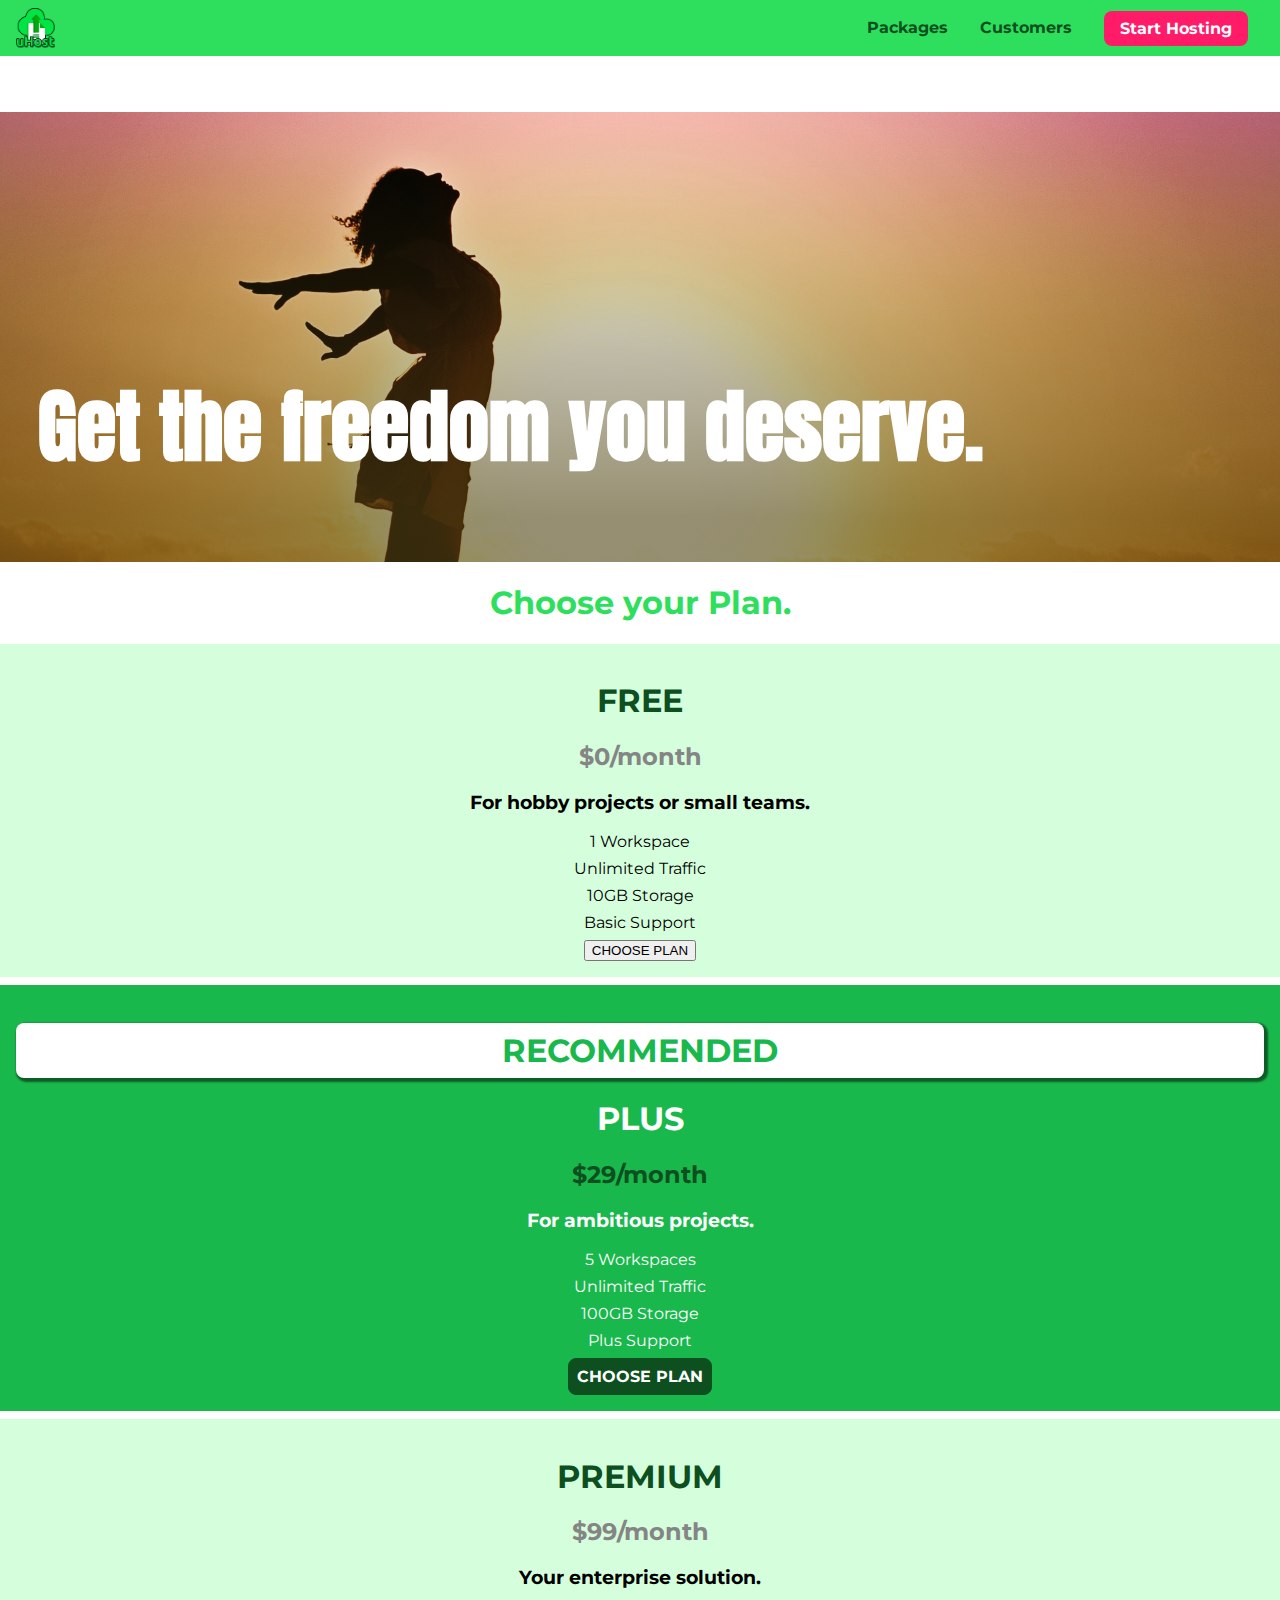
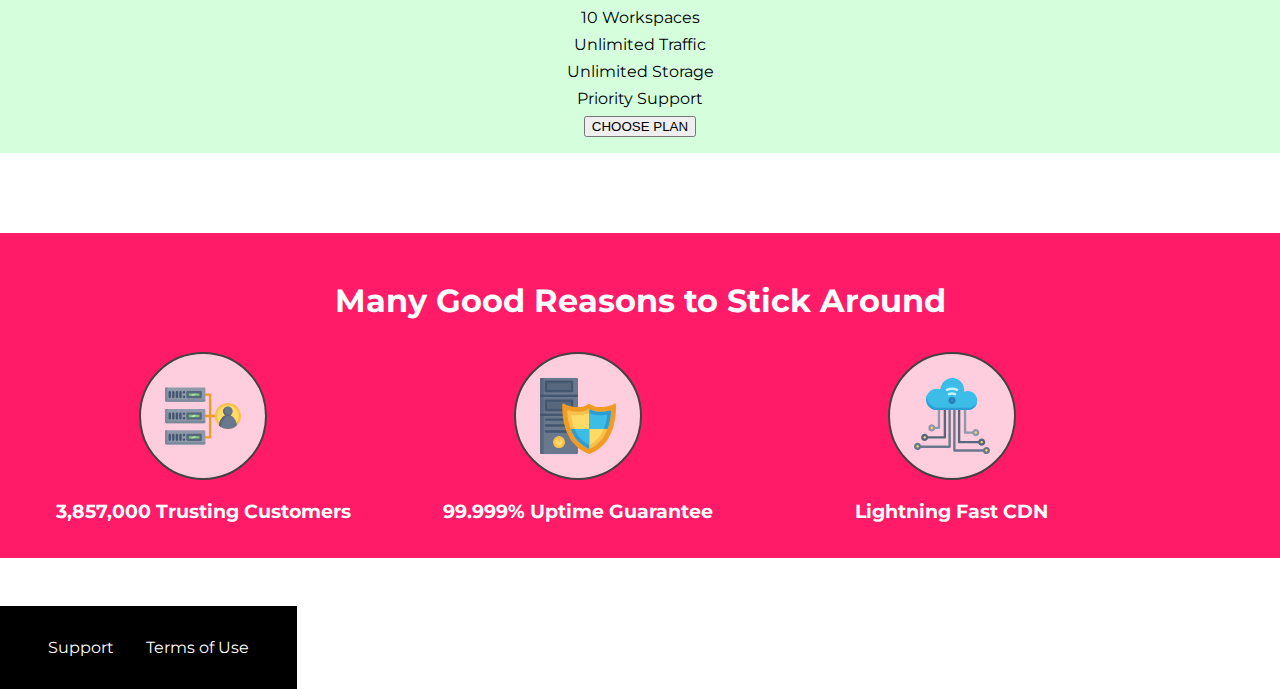
<file: index.html>
<!DOCTYPE html>
<html lang="en">
  <head>
    <meta charset="UTF-8" />
    <meta http-equiv="X-UA-Compatible" content="ie=edge" />
    <meta name="viewport" content="width=device-width, initial-scale=1.5, user-scalable=yes, maximum-scale=2.0, minimum-scale=1.0"/>
    <title>uHost</title>
    <link rel="shortcut icon" href="favicon.png" />
    <link rel="stylesheet" href="shared.css" />
    <link rel="stylesheet" href="main.css" />
    <link rel="preconnect" href="https://fonts.googleapis.com" />
    <link rel="preconnect" href="https://fonts.gstatic.com" crossorigin />
    <link
      href="https://fonts.googleapis.com/css2?family=Anton&display=swap"
      rel="stylesheet"
    />
    <link rel="preconnect" href="https://fonts.googleapis.com" />
    <link rel="preconnect" href="https://fonts.gstatic.com" crossorigin />
    <link
      href="https://fonts.googleapis.com/css2?family=Montserrat:wght@400;700&display=swap"
      rel="stylesheet"
    />
  </head>

  <body>
    <div class="backdrop"></div>
    <div class="modal">
      <h1 class="modal__title">Do you want to continue?</h1>
      <div class="modal__actions">
        <a href="start-hosting/index.html" class="modal__action">Yes!</a>
        <button class="modal__action modal__action--negative" type="button">
          No!
        </button>
      </div>
    </div>
    <header class="main-header">
      <div>
        <button class="toggle-button">
          <span class="toggle-button__bar"></span>
          <span class="toggle-button__bar"></span>
          <span class="toggle-button__bar"></span>
        </button>
        <a href="index.html" class="main-header__brand">
          <img
            src="images/uhost-icon.png"
            alt="uHost - Your favourite hosting company"
          />
        </a>
      </div>
      <nav class="main-nav">
        <ul class="main-nav__items">
          <li class="main-nav__item">
            <a href="packages/index.html">Packages</a>
          </li>
          <li class="main-nav__item">
            <a href="customers/index.html">Customers</a>
          </li>
          <li class="main-nav__item main-nav__item--cta">
            <a href="start-hosting/index.html">Start Hosting</a>
          </li>
        </ul>
      </nav>
    </header>
    <nav class="mobile-nav">
      <ul class="mobile-nav__items">
        <li class="mobile-nav__item">
          <a href="packages/index.html">Packages</a>
        </li>
        <li class="mobile-nav__item">
          <a href="customers/index.html">Customers</a>
        </li>
        <li class="mobile-nav__item mobile-nav__item--cta">
          <a href="start-hosting/index.html">Start Hosting</a>
        </li>
      </ul>
    </nav>
    <main>
      <section id="product-overview">
        <h1>Get the freedom you deserve.</h1>
      </section>
      <section id="plans">
        <h1 class="section-title">Choose your Plan.</h1>
        <div class="plan__list">
          <article class="plan">
            <h1 class="plan__title">FREE</h1>
            <h2 class="plan__price">$0/month</h2>
            <h3>For hobby projects or small teams.</h3>
            <ul class="plan__features">
              <li class="plan__feature">1 Workspace</li>
              <li class="plan__feature">Unlimited Traffic</li>
              <li class="plan__feature">10GB Storage</li>
              <li class="plan__feature">Basic Support</li>
            </ul>
            <div>
              <button>CHOOSE PLAN</button>
            </div>
          </article>
          <article class="plan plan--highlighted">
            <h1 class="plan__annotation">RECOMMENDED</h1>
            <h1 class="plan__title">PLUS</h1>
            <h2 class="plan__price">$29/month</h2>
            <h3>For ambitious projects.</h3>
            <ul class="plan__features">
              <li class="plan__feature">5 Workspaces</li>
              <li class="plan__feature">Unlimited Traffic</li>
              <li class="plan__feature">100GB Storage</li>
              <li class="plan__feature">Plus Support</li>
            </ul>
            <div>
              <button class="button">CHOOSE PLAN</button>
            </div>
          </article>
          <article class="plan">
            <h1 class="plan__title">PREMIUM</h1>
            <h2 class="plan__price">$99/month</h2>
            <h3>Your enterprise solution.</h3>
            <ul class="plan__features">
              <li class="plan__feature">10 Workspaces</li>
              <li class="plan__feature">Unlimited Traffic</li>
              <li class="plan__feature">Unlimited Storage</li>
              <li class="plan__feature">Priority Support</li>
            </ul>
            <div>
              <button>CHOOSE PLAN</button>
            </div>
          </article>
        </div>
      </section>
      <section id="key-features">
        <h1 class="section-title">Many Good Reasons to Stick Around</h1>
        <ul class="key-feature__list">
          <li class="key-feature">
            <div class="key-feature__image">
              <svg viewBox="0 0 512 512">
                <path
                  style="fill: #f09b24"
                  d="M344,248h-32V112c0-4.418-3.582-8-8-8h-40c-4.418,0-8,3.582-8,8s3.582,8,8,8h32v128h-32  c-4.418,0-8,3.582-8,8s3.582,8,8,8h32v128h-32c-4.418,0-8,3.582-8,8s3.582,8,8,8h40c4.418,0,8-3.582,8-8V264h32c4.418,0,8-3.582,8-8  S348.418,248,344,248z"
                />
                <path
                  style="fill: #8e9aa9"
                  d="M264,64H8c-4.418,0-8,3.582-8,8v80c0,4.418,3.582,8,8,8h256c4.418,0,8-3.582,8-8V72  C272,67.582,268.418,64,264,64z"
                />
                <path
                  style="fill: #7c899b"
                  d="M24,144c-4.418,0-8-3.582-8-8V64H8c-4.418,0-8,3.582-8,8v80c0,4.418,3.582,8,8,8h256  c4.418,0,8-3.582,8-8v-8H24z"
                />
                <rect
                  x="152"
                  y="96"
                  style="fill: #b8e3a8"
                  width="88"
                  height="32"
                />
                <g>
                  <polygon
                    style="fill: #7ec97d"
                    points="152,96 152,128 166,128 198,96  "
                  />
                  <polygon
                    style="fill: #7ec97d"
                    points="220,96 188,128 240,128 240,96  "
                  />
                </g>
                <path
                  style="fill: #56677e"
                  d="M240,136h-88c-4.418,0-8-3.582-8-8V96c0-4.418,3.582-8,8-8h88c4.418,0,8,3.582,8,8v32  C248,132.418,244.418,136,240,136z M160,120h72v-16h-72V120z"
                />
                <g>
                  <path
                    style="fill: #435670"
                    d="M32,136c-4.418,0-8-3.582-8-8V96c0-4.418,3.582-8,8-8s8,3.582,8,8v32C40,132.418,36.418,136,32,136z   "
                  />
                  <path
                    style="fill: #435670"
                    d="M56,136c-4.418,0-8-3.582-8-8V96c0-4.418,3.582-8,8-8s8,3.582,8,8v32C64,132.418,60.418,136,56,136z   "
                  />
                  <path
                    style="fill: #435670"
                    d="M80,136c-4.418,0-8-3.582-8-8V96c0-4.418,3.582-8,8-8s8,3.582,8,8v32C88,132.418,84.418,136,80,136z   "
                  />
                  <path
                    style="fill: #435670"
                    d="M104,136c-4.418,0-8-3.582-8-8V96c0-4.418,3.582-8,8-8s8,3.582,8,8v32   C112,132.418,108.418,136,104,136z"
                  />
                  <path
                    style="fill: #435670"
                    d="M128,105c-4.418,0-8-3.582-8-8v-1c0-4.418,3.582-8,8-8s8,3.582,8,8v1   C136,101.418,132.418,105,128,105z"
                  />
                  <path
                    style="fill: #435670"
                    d="M128,136c-4.418,0-8-3.582-8-8v-1c0-4.418,3.582-8,8-8s8,3.582,8,8v1   C136,132.418,132.418,136,128,136z"
                  />
                </g>
                <path
                  style="fill: #8e9aa9"
                  d="M264,208H8c-4.418,0-8,3.582-8,8v80c0,4.418,3.582,8,8,8h256c4.418,0,8-3.582,8-8v-80  C272,211.582,268.418,208,264,208z"
                />
                <path
                  style="fill: #7c899b"
                  d="M24,288c-4.418,0-8-3.582-8-8v-72H8c-4.418,0-8,3.582-8,8v80c0,4.418,3.582,8,8,8h256  c4.418,0,8-3.582,8-8v-8H24z"
                />
                <rect
                  x="152"
                  y="240"
                  style="fill: #b8e3a8"
                  width="88"
                  height="32"
                />
                <g>
                  <polygon
                    style="fill: #7ec97d"
                    points="152,240 152,272 166,272 198,240  "
                  />
                  <polygon
                    style="fill: #7ec97d"
                    points="220,240 188,272 240,272 240,240  "
                  />
                </g>
                <path
                  style="fill: #56677e"
                  d="M240,280h-88c-4.418,0-8-3.582-8-8v-32c0-4.418,3.582-8,8-8h88c4.418,0,8,3.582,8,8v32  C248,276.418,244.418,280,240,280z M160,264h72v-16h-72V264z"
                />
                <g>
                  <path
                    style="fill: #435670"
                    d="M32,280c-4.418,0-8-3.582-8-8v-32c0-4.418,3.582-8,8-8s8,3.582,8,8v32C40,276.418,36.418,280,32,280   z"
                  />
                  <path
                    style="fill: #435670"
                    d="M56,280c-4.418,0-8-3.582-8-8v-32c0-4.418,3.582-8,8-8s8,3.582,8,8v32C64,276.418,60.418,280,56,280   z"
                  />
                  <path
                    style="fill: #435670"
                    d="M80,280c-4.418,0-8-3.582-8-8v-32c0-4.418,3.582-8,8-8s8,3.582,8,8v32C88,276.418,84.418,280,80,280   z"
                  />
                  <path
                    style="fill: #435670"
                    d="M104,280c-4.418,0-8-3.582-8-8v-32c0-4.418,3.582-8,8-8s8,3.582,8,8v32   C112,276.418,108.418,280,104,280z"
                  />
                  <path
                    style="fill: #435670"
                    d="M128,249c-4.418,0-8-3.582-8-8v-1c0-4.418,3.582-8,8-8s8,3.582,8,8v1   C136,245.418,132.418,249,128,249z"
                  />
                  <path
                    style="fill: #435670"
                    d="M128,280c-4.418,0-8-3.582-8-8v-1c0-4.418,3.582-8,8-8s8,3.582,8,8v1   C136,276.418,132.418,280,128,280z"
                  />
                </g>
                <path
                  style="fill: #8e9aa9"
                  d="M264,352H8c-4.418,0-8,3.582-8,8v80c0,4.418,3.582,8,8,8h256c4.418,0,8-3.582,8-8v-80  C272,355.582,268.418,352,264,352z"
                />
                <path
                  style="fill: #7c899b"
                  d="M24,432c-4.418,0-8-3.582-8-8v-72H8c-4.418,0-8,3.582-8,8v80c0,4.418,3.582,8,8,8h256  c4.418,0,8-3.582,8-8v-8H24z"
                />
                <rect
                  x="152"
                  y="384"
                  style="fill: #b8e3a8"
                  width="88"
                  height="32"
                />
                <g>
                  <polygon
                    style="fill: #7ec97d"
                    points="152,384 152,416 166,416 198,384  "
                  />
                  <polygon
                    style="fill: #7ec97d"
                    points="220,384 188,416 240,416 240,384  "
                  />
                </g>
                <path
                  style="fill: #56677e"
                  d="M240,424h-88c-4.418,0-8-3.582-8-8v-32c0-4.418,3.582-8,8-8h88c4.418,0,8,3.582,8,8v32  C248,420.418,244.418,424,240,424z M160,408h72v-16h-72V408z"
                />
                <g>
                  <path
                    style="fill: #435670"
                    d="M32,424c-4.418,0-8-3.582-8-8v-32c0-4.418,3.582-8,8-8s8,3.582,8,8v32C40,420.418,36.418,424,32,424   z"
                  />
                  <path
                    style="fill: #435670"
                    d="M56,424c-4.418,0-8-3.582-8-8v-32c0-4.418,3.582-8,8-8s8,3.582,8,8v32C64,420.418,60.418,424,56,424   z"
                  />
                  <path
                    style="fill: #435670"
                    d="M80,424c-4.418,0-8-3.582-8-8v-32c0-4.418,3.582-8,8-8s8,3.582,8,8v32C88,420.418,84.418,424,80,424   z"
                  />
                  <path
                    style="fill: #435670"
                    d="M104,424c-4.418,0-8-3.582-8-8v-32c0-4.418,3.582-8,8-8s8,3.582,8,8v32   C112,420.418,108.418,424,104,424z"
                  />
                  <path
                    style="fill: #435670"
                    d="M128,393c-4.418,0-8-3.582-8-8v-1c0-4.418,3.582-8,8-8s8,3.582,8,8v1   C136,389.418,132.418,393,128,393z"
                  />
                  <path
                    style="fill: #435670"
                    d="M128,424c-4.418,0-8-3.582-8-8v-1c0-4.418,3.582-8,8-8s8,3.582,8,8v1   C136,420.418,132.418,424,128,424z"
                  />
                </g>
                <path
                  style="fill: #f7c14d"
                  d="M424,168c-48.523,0-88,39.477-88,88s39.477,88,88,88s88-39.477,88-88S472.523,168,424,168z"
                />
                <path
                  style="fill: #ffdb66"
                  d="M424,184c-39.701,0-72,32.299-72,72s32.299,72,72,72s72-32.299,72-72S463.701,184,424,184z"
                />
                <path
                  style="fill: #69788d"
                  d="M484.893,314.16C476.393,274.588,451.922,248,424,248s-52.393,26.588-60.893,66.16  c-0.605,2.82,0.354,5.749,2.511,7.664C381.731,336.124,402.465,344,424,344s42.269-7.876,58.381-22.176  C484.539,319.909,485.498,316.98,484.893,314.16z"
                />
                <path
                  style="fill: #56677e"
                  d="M434.053,249.171C430.768,248.403,427.411,248,424,248c-27.922,0-52.393,26.588-60.893,66.16  c-0.605,2.82,0.354,5.749,2.511,7.664c3.383,3.002,6.979,5.703,10.734,8.125C384.904,286.243,407.373,255.378,434.053,249.171z"
                />
                <path
                  style="fill: #69788d"
                  d="M424,192c-17.645,0-32,14.355-32,32s14.355,32,32,32s32-14.355,32-32S441.645,192,424,192z"
                />
                <path
                  style="fill: #56677e"
                  d="M432,248c-17.645,0-32-14.355-32-32c0-6.783,2.128-13.076,5.742-18.258  C397.444,203.53,392,213.138,392,224c0,17.645,14.355,32,32,32c10.862,0,20.471-5.444,26.258-13.742  C445.076,245.872,438.783,248,432,248z"
                />
              </svg>
            </div>
            <p class="key-feature__description">3,857,000 Trusting Customers</p>
          </li>
          <li class="key-feature">
            <div class="key-feature__image">
              <svg viewBox="0 0 512 512">
                <path
                  style="fill: #69788d"
                  d="M248,0H8C3.582,0,0,3.582,0,8v496c0,4.418,3.582,8,8,8h240c4.418,0,8-3.582,8-8V8  C256,3.582,252.418,0,248,0z"
                />
                <path
                  style="fill: #56677e"
                  d="M24,504V8c0-4.418,3.582-8,8-8H8C3.582,0,0,3.582,0,8v496c0,4.418,3.582,8,8,8h24  C27.582,512,24,508.418,24,504z"
                />
                <g>
                  <rect
                    x="0"
                    y="112"
                    style="fill: #435670"
                    width="256"
                    height="16"
                  />
                  <rect
                    x="0"
                    y="240"
                    style="fill: #435670"
                    width="256"
                    height="16"
                  />
                </g>
                <path
                  style="fill: #f7c14d"
                  d="M128,392c-22.056,0-40,17.944-40,40s17.944,40,40,40s40-17.944,40-40S150.056,392,128,392z"
                />
                <path
                  style="fill: #ffdb66"
                  d="M128,408c-13.233,0-24,10.767-24,24s10.767,24,24,24s24-10.767,24-24S141.233,408,128,408z"
                />
                <path
                  style="fill: #f7c14d"
                  d="M128,392c-2.739,0-5.414,0.278-8,0.805V424c0,4.418,3.582,8,8,8c4.418,0,8-3.582,8-8v-31.195  C133.414,392.278,130.739,392,128,392z"
                />
                <g>
                  <path
                    style="fill: #435670"
                    d="M216,288H40c-4.418,0-8-3.582-8-8s3.582-8,8-8h176c4.418,0,8,3.582,8,8S220.418,288,216,288z"
                  />
                  <path
                    style="fill: #435670"
                    d="M216,328H40c-4.418,0-8-3.582-8-8s3.582-8,8-8h176c4.418,0,8,3.582,8,8S220.418,328,216,328z"
                  />
                  <path
                    style="fill: #435670"
                    d="M216,368H40c-4.418,0-8-3.582-8-8s3.582-8,8-8h176c4.418,0,8,3.582,8,8S220.418,368,216,368z"
                  />
                  <path
                    style="fill: #435670"
                    d="M216,16H40c-4.418,0-8,3.582-8,8v64c0,4.418,3.582,8,8,8h176c4.418,0,8-3.582,8-8V24   C224,19.582,220.418,16,216,16z"
                  />
                </g>
                <rect
                  x="48"
                  y="32"
                  style="fill: #56677e"
                  width="160"
                  height="48"
                />
                <path
                  style="fill: #435670"
                  d="M216,144H40c-4.418,0-8,3.582-8,8v64c0,4.418,3.582,8,8,8h176c4.418,0,8-3.582,8-8v-64  C224,147.582,220.418,144,216,144z"
                />
                <rect
                  x="48"
                  y="160"
                  style="fill: #56677e"
                  width="160"
                  height="48"
                />
                <path
                  style="fill: #f09b24"
                  d="M511.747,180.237c-0.194-6.537-8.107-10.107-13.135-5.894c-5.6,4.693-42.904,21.282-98.514,21.282  c-33.45,0-64.625-20.999-64.929-21.206c-2.9-1.991-6.764-1.85-9.512,0.346c-2.677,2.135-27.201,20.86-63.793,20.86  c-55.607,0-92.914-16.589-98.515-21.282c-5.028-4.211-12.941-0.645-13.135,5.894c-1.634,54.834,4.655,105.941,18.693,151.903  c12.096,39.604,29.759,74.047,52.497,102.373c27.538,34.304,62.743,59.882,104.66,76.045c3.069,1.918,6.757,1.921,9.83,0  c41.917-16.163,77.122-41.741,104.66-76.045c22.738-28.326,40.401-62.77,52.497-102.373  C507.092,286.179,513.381,235.071,511.747,180.237z"
                />
                <path
                  style="fill: #f7c14d"
                  d="M476.21,221.226c-1.953-1.631-4.568-2.235-7.036-1.628c-21.686,5.327-44.926,8.028-69.075,8.028  c-25.926,0-49.633-8.975-64.955-16.504c-2.307-1.134-5.016-1.091-7.284,0.116c-14.059,7.477-36.919,16.388-65.994,16.388  c-24.153,0-47.394-2.701-69.075-8.028c-5.155-1.268-10.221,2.966-9.894,8.261c2.077,33.693,7.668,65.635,16.616,94.935  c22.774,74.565,66.139,126.334,128.888,153.868c2.032,0.891,4.397,0.891,6.43,0c61.777-27.107,104.716-78.876,127.62-153.868  c8.948-29.3,14.539-61.241,16.616-94.935C479.224,225.319,478.163,222.856,476.21,221.226z"
                />
                <path
                  style="fill: #ffdb66"
                  d="M331.609,451.727c-52.604-25.289-89.304-70.987-109.144-135.944  c-6.532-21.39-11.162-44.336-13.82-68.447c17.133,2.852,34.952,4.291,53.22,4.291c29.394,0,53.376-7.793,69.978-15.561  c17.44,7.736,41.656,15.561,68.256,15.561c18.267,0,36.085-1.439,53.219-4.291c-2.659,24.112-7.288,47.06-13.82,68.448  C419.545,381.108,383.27,426.805,331.609,451.727z"
                />
                <g>
                  <path
                    style="fill: #2c9dd4"
                    d="M479.066,227.858c0.157-2.539-0.903-5.002-2.856-6.633s-4.568-2.235-7.036-1.628   c-21.686,5.327-44.926,8.028-69.075,8.028c-25.926,0-49.633-8.975-64.955-16.504c-1.057-0.52-2.2-0.78-3.345-0.806l-0.072,133.351   h123.601c2.556-6.746,4.933-13.702,7.123-20.874C471.398,293.493,476.989,261.552,479.066,227.858z"
                  />
                  <path
                    style="fill: #2c9dd4"
                    d="M206.658,343.667c24.153,63.42,65.028,108.108,121.743,132.995c1.031,0.452,2.147,0.673,3.263,0.666   l0.063-133.661H206.658z"
                  />
                </g>
                <g>
                  <path
                    style="fill: #3cbde8"
                    d="M439.497,315.783c6.532-21.389,11.161-44.336,13.82-68.448c-17.134,2.852-34.952,4.291-53.219,4.291   c-26.6,0-50.815-7.824-68.256-15.561l-0.116,107.601h97.758C433.179,334.807,436.524,325.518,439.497,315.783z"
                  />
                  <path
                    style="fill: #3cbde8"
                    d="M232.523,343.667c21.144,50.298,54.363,86.56,99.087,108.06l0.117-108.06H232.523z"
                  />
                </g>
              </svg>
            </div>
            <p class="key-feature__description">99.999% Uptime Guarantee</p>
          </li>
          <li class="key-feature">
            <div class="key-feature__image">
              <svg viewBox="0 0 512 512">
                <path
                  style="fill: #8e9aa9"
                  d="M168,200c-4.418,0-8,3.582-8,8v120h-17.376c-3.302-9.311-12.194-16-22.624-16  c-13.234,0-24,10.767-24,24s10.766,24,24,24c10.429,0,19.321-6.689,22.624-16H168c4.418,0,8-3.582,8-8V208  C176,203.582,172.418,200,168,200z"
                />
                <path
                  style="fill: #ffdb66"
                  d="M120,328c-4.411,0-8,3.589-8,8s3.589,8,8,8s8-3.589,8-8S124.411,328,120,328z"
                />
                <path
                  style="fill: #56677e"
                  d="M208,200c-4.418,0-8,3.582-8,8v184H94.624C91.322,382.689,82.43,376,72,376  c-13.234,0-24,10.767-24,24s10.766,24,24,24c10.429,0,19.321-6.689,22.624-16H208c4.418,0,8-3.582,8-8V208  C216,203.582,212.418,200,208,200z"
                />
                <path
                  style="fill: #ffdb66"
                  d="M72,392c-4.411,0-8,3.589-8,8s3.589,8,8,8s8-3.589,8-8S76.411,392,72,392z"
                />
                <path
                  style="fill: #69788d"
                  d="M240,208c-4.418,0-8,3.582-8,8v239H47.24c-2.671-10.34-12.078-18-23.24-18c-13.234,0-24,10.767-24,24  s10.766,24,24,24c9.666,0,18.009-5.747,21.809-14H240c4.418,0,8-3.582,8-8V216C248,211.582,244.418,208,240,208z"
                />
                <path
                  style="fill: #ffdb66"
                  d="M24,453c-4.411,0-8,3.589-8,8s3.589,8,8,8s8-3.589,8-8S28.411,453,24,453z"
                />
                <path
                  style="fill: #69788d"
                  d="M488,464c-10.429,0-19.321,6.689-22.624,16H280V208c0-4.418-3.582-8-8-8s-8,3.582-8,8v280  c0,4.418,3.582,8,8,8h193.376c3.302,9.311,12.194,16,22.624,16c13.234,0,24-10.767,24-24S501.234,464,488,464z"
                />
                <path
                  style="fill: #ffdb66"
                  d="M488,480c-4.411,0-8,3.589-8,8s3.589,8,8,8s8-3.589,8-8S492.411,480,488,480z"
                />
                <path
                  style="fill: #56677e"
                  d="M456,408c-10.429,0-19.321,6.689-22.624,16H312V208c0-4.418-3.582-8-8-8s-8,3.582-8,8v224  c0,4.418,3.582,8,8,8h129.376c3.302,9.311,12.194,16,22.624,16c13.234,0,24-10.767,24-24S469.234,408,456,408z"
                />
                <path
                  style="fill: #ffdb66"
                  d="M456,424c-4.411,0-8,3.589-8,8s3.589,8,8,8s8-3.589,8-8S460.411,424,456,424z"
                />
                <path
                  style="fill: #8e9aa9"
                  d="M416,344c-10.429,0-19.321,6.689-22.624,16H352V208c0-4.418-3.582-8-8-8s-8,3.582-8,8v160  c0,4.418,3.582,8,8,8h49.376c3.302,9.311,12.194,16,22.624,16c13.234,0,24-10.767,24-24S429.234,344,416,344z"
                />
                <path
                  style="fill: #ffdb66"
                  d="M416,360c-4.411,0-8,3.589-8,8s3.589,8,8,8s8-3.589,8-8S420.411,360,416,360z"
                />
                <path
                  style="fill: #3cbde8"
                  d="M362,88c-8.741,0-17.231,1.751-25.06,5.085C337.646,88.797,338,84.43,338,80  c0-44.112-35.888-80-80-80c-42.823,0-77.895,33.816-79.909,76.149C170.393,73.415,162.244,72,154,72c-39.701,0-72,32.299-72,72  s32.299,72,72,72h208c35.29,0,64-28.71,64-64S397.29,88,362,88z"
                />
                <path
                  style="fill: #2c9dd4"
                  d="M368,200H160c-39.701,0-72-32.299-72-72c0-5.863,0.721-11.559,2.05-17.019  C84.918,120.88,82,132.102,82,144c0,39.701,32.299,72,72,72h208c30.389,0,55.88-21.296,62.379-49.743  C413.565,186.327,392.352,200,368,200z"
                />
                <path
                  style="fill: #2a7db5"
                  d="M256,128c-13.234,0-24,10.767-24,24s10.766,24,24,24c13.233,0,24-10.767,24-24S269.233,128,256,128z"
                />
                <path
                  style="fill: #2c9dd4"
                  d="M256,144c-4.411,0-8,3.589-8,8s3.589,8,8,8c4.411,0,8-3.589,8-8S260.411,144,256,144z"
                />
                <g>
                  <path
                    style="fill: #c5f1fa"
                    d="M221.755,87.695c-2.994,0-5.864-1.688-7.233-4.572c-1.894-3.991-0.194-8.763,3.798-10.657   C230.157,66.849,242.834,64,256,64c13.166,0,25.844,2.849,37.68,8.466c3.992,1.895,5.692,6.666,3.798,10.657   s-6.666,5.692-10.657,3.798C277.144,82.328,266.774,80,256,80c-10.774,0-21.144,2.328-30.821,6.921   C224.072,87.446,222.904,87.695,221.755,87.695z"
                  />
                  <path
                    style="fill: #c5f1fa"
                    d="M276.545,116.618c-1.148,0-2.316-0.249-3.424-0.774C267.745,113.293,261.985,112,256,112   c-5.985,0-11.745,1.293-17.121,3.844c-3.991,1.895-8.763,0.192-10.657-3.798c-1.894-3.992-0.193-8.764,3.798-10.657   C239.557,97.813,247.625,96,256,96c8.376,0,16.444,1.813,23.98,5.389c3.991,1.894,5.692,6.665,3.798,10.657   C282.41,114.93,279.539,116.618,276.545,116.618z"
                  />
                </g>
              </svg>
            </div>
            <p class="key-feature__description">Lightning Fast CDN</p>
          </li>
        </ul>
      </section>
    </main>
    <footer class="main-footer">
      <nav>
        <ul class="main-footer__links">
          <li class="main-footer__link">
            <a href="#">Support</a>
          </li>
          <li class="main-footer__link">
            <a href="#">Terms of Use</a>
          </li>
        </ul>
      </nav>
    </footer>
    <script src="shared.js"></script>
  </body>
</html>
</file>
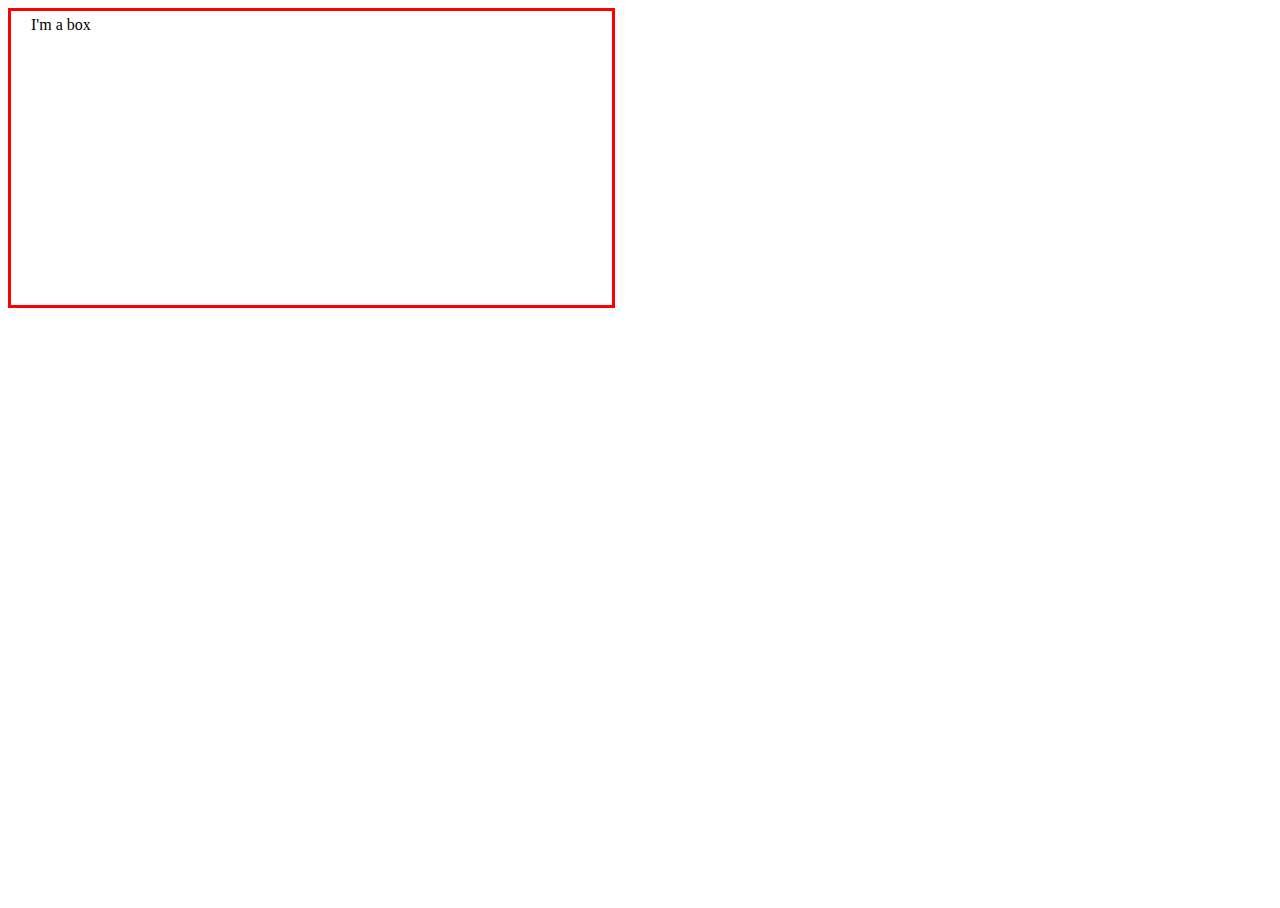
<file: images/index.html>
<!DOCTYPE html>
<html lang="en">
<head>
    <meta charset="UTF-8">
    <meta name="viewport" content="width=device-width, initial-scale=1.0">
    <link rel="stylesheet" href="main.css" />
    <title>Document</title>
</head>
<body>
    <div class="box" id="first-box">I'm a box</div>
    <div class="box">I'm a box</div>
</body>
</html>
</file>
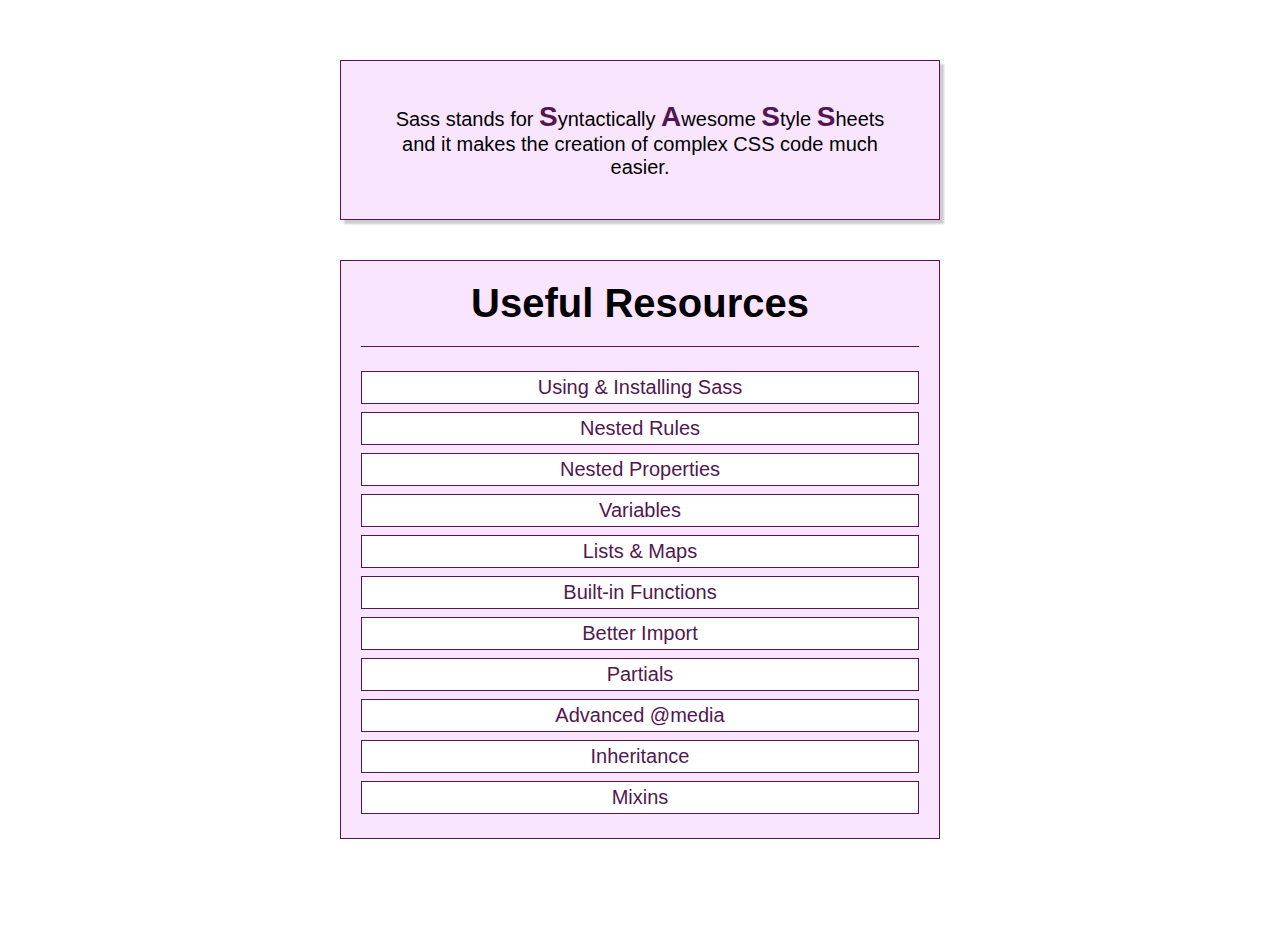
<file: sass/index.html>
<!DOCTYPE html>
<html lang="en">

<head>
    <meta charset="UTF-8">
    <meta name="viewport" content="width=device-width, initial-scale=1.0">
    <meta http-equiv="X-UA-Compatible" content="ie=edge">
    <title>CSS Course</title>
    <link rel="stylesheet" href="main.css">
</head>

<body>
    <div class="container">
        <section class="sass-introduction">
            <p>Sass stands for
                <span class="char-highlight">S</span>yntactically
                <span class="char-highlight">A</span>wesome
                <span class="char-highlight">S</span>tyle
                <span class="char-highlight">S</span>heets and it makes the creation of complex CSS code much easier.</p>
        </section>
        <section class="sass-details">
            <header class="section-header">
                <h1>Useful Resources</h1>
            </header>
            <ul class="documentation-links">
                <li>
                    <a class="documentation-link link-important" href="https://sass-lang.com/documentation/file.SASS_REFERENCE.html#using_sass">Using &amp; Installing Sass</a>
                </li>
                <li>
                    <a class="documentation-link" href="https://sass-lang.com/documentation/file.SASS_REFERENCE.html#nested_rules">Nested Rules</a>
                </li>
                <li>
                    <a class="documentation-link" href="https://sass-lang.com/documentation/file.SASS_REFERENCE.html#nested_properties">Nested Properties</a>
                </li>
                <li>
                    <a class="documentation-link" href="https://sass-lang.com/documentation/file.SASS_REFERENCE.html#variables_">Variables</a>
                </li>
                <li>
                    <a class="documentation-link" href="https://sass-lang.com/documentation/file.SASS_REFERENCE.html#lists">Lists &amp; Maps</a>
                </li>
                <li>
                    <a class="documentation-link" href="https://sass-lang.com/documentation/Sass/Script/Functions.html">Built-in Functions</a>
                </li>
                <li>
                    <a class="documentation-link" href="https://sass-lang.com/documentation/file.SASS_REFERENCE.html#import">Better Import</a>
                </li>
                <li>
                    <a class="documentation-link" href="https://sass-lang.com/documentation/file.SASS_REFERENCE.html#partials">Partials</a>
                </li>
                <li>
                    <a class="documentation-link" href="https://sass-lang.com/documentation/file.SASS_REFERENCE.html#media">Advanced @media</a>
                </li>
                <li>
                    <a class="documentation-link" href="https://sass-lang.com/documentation/file.SASS_REFERENCE.html#extend">Inheritance</a>
                </li>
                <li>
                    <a class="documentation-link" href="https://sass-lang.com/documentation/file.SASS_REFERENCE.html#defining_a_mixin">Mixins</a>
                </li>
            </ul>
        </section>
    </div>
</body>

</html>
</file>
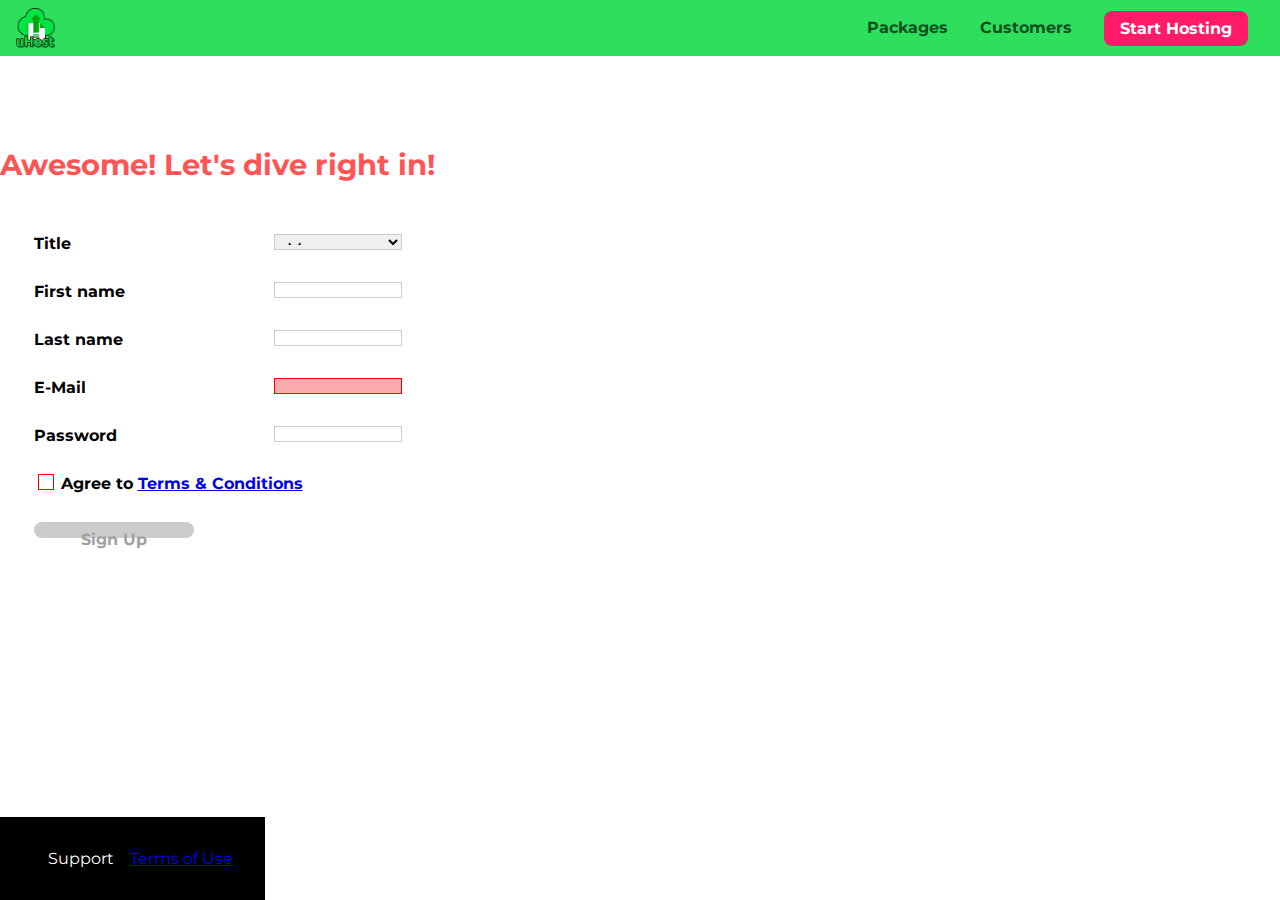
<file: start-hosting/index.html>
<!DOCTYPE html>
<html lang="en">
  <head>
    <meta charset="UTF-8" />
    <meta name="viewport" content="width=device-width, initial-scale=1.0" />
    <meta http-equiv="X-UA-Compatible" content="ie=edge" />
    <title>uHost Signup</title>
    <link rel="shortcut icon" href="../favicon.png" />
    <link
      href="https://fonts.googleapis.com/css?family=Anton|Montserrat:400,700"
      rel="stylesheet"
    />
    <link rel="stylesheet" href="../shared.css" />
    <link rel="stylesheet" href="start-hosting.css" />
  </head>

  <body>
    <div class="backdrop"></div>
    <header class="main-header">
      <div>
        <button class="toggle-button">
          <span class="toggle-button__bar"></span>
          <span class="toggle-button__bar"></span>
          <span class="toggle-button__bar"></span>
        </button>
        <a href="../index.html" class="main-header__brand">
          <img
            src="../images/uhost-icon.png"
            alt="uHost - Your favorite hosting company"
          />
        </a>
      </div>
      <nav class="main-nav">
        <ul class="main-nav__items">
          <li class="main-nav__item">
            <a href="../packages/index.html">Packages</a>
          </li>
          <li class="main-nav__item">
            <a href="../customers/index.html">Customers</a>
          </li>
          <li class="main-nav__item main-nav__item--cta">
            <a href="index.html">Start Hosting</a>
          </li>
        </ul>
      </nav>
    </header>
    <nav class="mobile-nav">
      <ul class="mobile-nav__items">
        <li class="mobile-nav__item">
          <a href="../packages/index.html">Packages</a>
        </li>
        <li class="mobile-nav__item">
          <a href="../customers/index.html">Customers</a>
        </li>
        <li class="mobile-nav__item mobile-nav__item--cta">
          <a href="index.html">Start Hosting</a>
        </li>
      </ul>
    </nav>
    <main class="signup-page">
      <h1 class="signup-title">Awesome! Let's dive right in!</h1>
      <form action="index.html" class="signup-form">
        <label for="title">Title</label>
        <select id="title" required>
          <option value="mr">Mr.</option>
          <option value="ms">Ms.</option>
        </select>
        <label for="first-name">First name</label>
        <input type="text" id="first-name" />
        <label for="last-name">Last name</label>
        <input type="text" id="last-name" />
        <label for="email">E-Mail</label>
        <input type="email" id="email" required />
        <label for="password">Password</label>
        <input type="password" id="password" />
        <div class="signup-form__checkbox">
          <input type="checkbox" id="agree-terms" required />
          <label for="agree-terms"
            >Agree to
            <a href="#">Terms &amp; Conditions</a>
          </label>
        </div>

        <button type="submit" class="button" disabled>Sign Up</button>
      </form>
    </main>
    <footer class="main-footer">
      <nav>
        <ul class="main-footer__links">
          <li class="main-footer__link">
            <a href="#">Support</a>
          </li>
          <li>
            <a href="#">Terms of Use</a>
          </li>
        </ul>
      </nav>
    </footer>
    <script src="../shared.js"></script>
  </body>
</html>
</file>
<file: shared.css>
:root {
  --dark-green: #0e4f1f;
  --highlight-color: #ff1b68;
}

* {
  box-sizing: border-box;
}

html {
  height: 100%;
}

body {
  font-family: 'Montserrat', sans-serif;
  margin: 0;
  display: grid;
  grid-template-rows: 3.5rem auto fit-content(8rem);
  grid-template-areas:
    'header'
    'main'
    'footer';
  justify-items: start;
  padding-top: 3.5rem;
  height: 100%;
}

main {
  /* min-height: calc(100vh - 3.5rem - 8rem);
  margin-top: 3.5rem; */
  grid-area: main;
}

.backdrop {
  display: none;
  position: fixed;
  opacity: 0;
  /* display: none; */
  top: 0;
  left: 0;
  z-index: 100;
  width: 100vw;
  height: 100vh;
  background: rgba(0, 0, 0, 0.5);
  transition: opacity 0.22s linear;
}

.main-header {
  width: 100%;
  position: fixed;
  top: 0;
  left: 0;
  background: #2ddf5c;
  padding: 0.5rem 1rem;
  z-index: 60;
  display: -webkit-box;
  display: -ms-flexbox;
  display: -webkit-flex;
  display: flex;
  align-items: center;
  justify-content: space-between;
}

/* .main-header > div {
  display: inline-block;
  vertical-align: middle;
} */

.toggle-button {
  width: 3rem;
  background: transparent;
  border: none;
  cursor: pointer;
  padding-top: 0;
  padding-bottom: 0;
  vertical-align: middle;
}

.toggle-button:focus {
  outline: none;
}

.toggle-button__bar {
  width: 100%;
  height: 0.2rem;
  background: black;
  display: block;
  margin: 0.6rem 0;
}

.main-header__brand {
  color: #0e4f1f;
  text-decoration: none;
  font-weight: bold;
  /* font-size: 1.5rem; */

  /* width: 20px; */
}

.main-header__brand img {
  height: 2.5rem;
  vertical-align: middle;
  /* width: 100%; */
}

.main-nav {
  /* display: inline-block; */
  display: none;
  /* text-align: right;
    width: calc(100% - 44px);
    vertical-align: middle; */
}

.main-nav__items {
  margin: 0;
  padding: 0;
  list-style: none;
  display: flex;
}

.main-nav__item {
  display: inline-block;
  margin: 0 1rem;
}

.main-nav__item a,
.mobile-nav__item a {
  text-decoration: none;
  color: #0e4f1f;
  font-weight: bold;
  padding: 0.2rem 0;
}

.main-nav__item a:hover,
.main-nav__item a:active {
  color: white;
  border-bottom: 5px solid white;
}

.main-nav__item--cta {
  animation: wiggle 400ms 3s 8 ease-out none;
}

.main-nav__item--cta a,
.mobile-nav__item--cta a {
  color: white;
  background: #ff1b68;
  padding: 0.5rem 1rem;
  border-radius: 8px;
}

body::-webkit-scrollbar {
  width: 0;
}

.main-nav__item--cta a:hover,
.main-nav__item--cta a:active,
.mobile-nav__item--cta a:hover,
.mobile-nav__item--cta a:active {
  color: #ff1b68;
  background: white;
  border: none;
}

.main-footer {
  background: black;
  padding: 2rem;
  margin-top: 3rem;
  /* grid-row: 3/4; */
  grid-area: footer;
}

.main-footer__links {
  list-style: none;
  margin: 0;
  padding: 0;
  text-align: center;
  display: flex;
  flex-direction: column;
  align-items: center;
}

.main-footer__link {
  /* display: inline-block; */
  /* margin: 0 1rem; */
  /* display: block; */
  margin: 1rem 0;
}

.main-footer__link a {
  color: white;
  text-decoration: none;
}

.main-footer__link a:hover,
.main-footer__link a:active {
  color: #ccc;
}

.button {
  background: var(--dark-green,  #0e4f1f);
  color: white;
  font: inherit;
  border: 1.5px solid #0e4f1f;
  padding: 0.5rem;
  border-radius: 8px;
  font-weight: bold;
  cursor: pointer;
}

.button:hover,
.button:active {
  background: white;
  color: #0e4f1f;
}

.button:focus {
  outline: none;
}

.button[disabled] {
  cursor: not-allowed;
  border: #a1a1a1;
  background: #ccc;
  color: #a1a1a1;
}

.mobile-nav {
  transform: translateX(-100%);
  position: fixed;
  z-index: 101;
  top: 0;
  left: 0;
  background: white;
  width: 80%;
  height: 100vh;
  transition: transform 300ms ease-out;
}

.mobile-nav__items {
  width: 90%;
  height: 100%;
  list-style: none;
  margin: 0 auto;
  padding: 0;
  text-align: center;
  display: flex;
  flex-direction: column;
  justify-content: center;
  align-items: center;
}

.mobile-nav__item {
  margin: 1rem 0;
}

.mobile-nav__item a {
  font-size: 1.5rem;
}

.open {
  display: block !important;
  opacity: 1;
  transform: translateY(0);
}

@media (min-width: 40rem) {
  .toggle-button {
    display: none;
  }

  .main-nav {
    /* display: inline-block;
    text-align: right;
    width: calc(100% - 44px);
    vertical-align: middle; */
    display: flex;
  }
}

@media (min-width: 40rem) {
  .main-footer__link {
    margin: 0 1rem;
  }

  .main-footer__links {
    flex-direction: row;
    justify-content: center;
  }
}

@keyframes wiggle {
  0% {
    transform: rotateZ(0);
  }

  50% {
    transform: rotateZ(-10deg);
  }

  100% {
    transform: rotateZ(10deg);
  }
}
</file>
<file: main.css>
#product-overview {
  background: linear-gradient(to top, rgba(80, 68, 18, 0.6) 10%, transparent),
    url("images/freedom.jpg") center/cover no-repeat border-box, #ff1b68;
  /* background-image: url("freedom.jpg");
    background-size: cover;
    background-position: left 10% bottom 20%; */
  /* background-repeat: no-repeat;
    background-origin: border-box;
    background-clip: border-box; */
  /* background-image: linear-gradient(180deg, red 70%, blue 60%, rgba(0,0,0,0.5)); */
  /* background-image: radial-gradient(ellipse farthest-corner at 20% 50%, red, blue 70%, green); */
  width: 100vw;
  height: 33vh;
  /* margin-top: 3.5rem; */
  /* border: 5px dashed red; */
  position: relative;
}

#product-overview h1 {
  color: white;
  font-family: "Anton", sans-serif;
  position: absolute;
  bottom: 5%;
  left: 3%;
  font-size: 1.6rem;
}

@media (min-width: 40rem) and (orientation: portrait) {
  #product-overview {
    height: 40vh;
    background-position: 50% 25%;
  }

  #product-overview h1 {
    font-size: 3rem;
  }
}

@media (min-width: 60rem) {
  #product-overview {
    height: 50vh;
    background-position: 50% 25%;
  }

  #product-overview h1 {
    font-size: 5rem;
  }
}

.section-title {
  color: #2ddf5c;
  text-align: center;
}

/* .plan__list {
  width: 100%;
  /* margin: auto; 
  text-align: center;
} */

.plan {
  background: #d5ffdc;
  text-align: center;
  padding: 1rem;
  margin: 0.5rem 0;
  /* display: inline-block; */
  width: 100%;
  /* vertical-align: middle; */
}

.plan--highlighted {
  background: #19b84c;
  color: white;
  /* box-shadow: 2px 2px 2px 2px rgba(0, 0, 0, 0.5); */
}

.plan__annotation {
  background: white;
  color: #19b84c;
  padding: 0.5rem;
  box-shadow: 2px 2px 2px 2px rgba(0, 0, 0, 0.5);
  border-radius: 8px;
}

.plan__title {
  color: #0e4f1f;
}

.plan__price {
  color: #858585;
}

.plan--highlighted .plan__title {
  color: white;
}

.plan--highlighted .plan__price {
  color: #0e4f1f;
}

.plan__features {
  list-style: none;
  margin: 0;
  padding: 0;
}

.plan__feature {
  margin: 0.5rem 0;
}

@media (min-width: 200rem) {
  .plan__list {
    width: 100%;
    display: flex;
    justify-content: center;
    align-items: center;
  }

  .plan {
    width: 30%;
    min-width: 13rem;
    max-width: 25rem;
    display: flex;
    flex-direction: column;
    justify-content: space-between;
    height: 28rem;
  }

  .plan--highlighted {
    box-shadow: 2px 2px 2px 2px rgba(0, 0, 0, 0.5);
    height: 30rem;
    z-index: 50;
  }
}

#key-features {
  background: #ff1b68;
  margin-top: 5rem;
  padding: 1rem;
}

#key-features .section-title {
  color: white;
  margin: 2rem;
}

.key-feature__list {
  list-style: none;
  margin: 0;
  padding: 0;
  text-align: center;
}

/* .key-feature {
  /* display: inline-block; */
/* width: 30%; 
  vertical-align: top;
} */

.key-feature__image {
  background: #ffcede;
  width: 128px;
  height: 128px;
  border: 2px solid #424242;
  border-radius: 50%;
  margin: auto;
  padding: 1.5rem;
}

.key-feature__description {
  text-align: center;
  font-weight: bold;
  color: white;
  font-size: 1.2rem;
}

@media (min-width: 30rem) {
  .key-feature {
    width: 30%;
    max-width: 25rem;
  }

  .key-feature__list {
    display: flex;
  }
}

/* h1 {
    font-family: sans-serif;
} */

.modal {
  position: fixed;
  opacity: 0;
  transform: translateY(-3rem);
  transition: opacity 500ms ease-out, transform 500ms ease-out;
  z-index: 200;
  top: 20%;
  left: 30%;
  width: 40%;
  background: white;
  padding: 1rem;
  border: 1px solid #ccc;
  box-shadow: 1px 1px 1px rgba(0, 0, 0, 0.5);
}

.modal__title {
  text-align: center;
  margin: 0 0 1rem 0;
}

.modal__actions {
  text-align: center;
}

.modal__action {
  border: 1px solid #0e4f1f;
  background: #0e4f1f;
  text-decoration: none;
  color: white;
  font: inherit;
  padding: 0.5rem 1rem;
  cursor: pointer;
}

.modal__action:hover,
.modal__action:active {
  background: #2ddf5c;
  border-color: #2ddf5c;
}

.modal__action--negative {
  background: red;
  border-color: red;
}

.modal__action--negative:hover,
.modal__action--negative:active {
  background: #ff5454;
  border-color: #ff5454;
}
</file>
<file: images/main.css>
/* .box {
    padding: 10px;
    border: 3px solid red;
    margin: 20px;
} */

.box {
  padding: 5px 10px 15px 20px;
  border: 3px solid red;
  margin: 10px 20px 30px 40px;
  height: 300px;
  width: 48%;
  box-sizing: border-box;
  display: inline-block;
  margin: 0;
}

html,
body {
  height: 100%;
}

/* #first-box {
    height: 300px;
    width: 50%;
    box-sizing: border-box;
} */

#first-box {
    display: none;
}

div:last-of-type:hover {
    border-color: green;
}
</file>
<file: sass/main.css>
@import "typography.css";
html {
  font-size: 94.75%;
}

body {
  font-family: Arial, sans-serif;
  margin: 0;
}

.container {
  display: -webkit-box;
  display: -ms-flexbox;
  display: -webkit-flex;
  display: flex;
  flex-direction: column;
  flex-wrap: nowrap;
  align-items: center;
  padding: 3rem 0;
  box-sizing: border-box;
}

.sass-introduction {
  border: 0.05rem solid #521751;
  background: #fae5ff;
  padding: 2rem;
  text-align: center;
  box-shadow: 0.2rem 0.2rem 0.1rem #ccc;
  width: 90%;
  box-sizing: border-box;
}

.sass-introduction p {
  margin: 0;
}

.sass-details {
  border: 0.05rem solid #521751;
  background: #fae5ff;
  padding: 1rem;
  text-align: center;
  margin: 2rem 0;
  width: 90%;
  box-sizing: border-box;
}

.section-header {
  border-bottom: 0.05rem solid #521751;
}

.section-header h1 {
  margin: 0 0 1rem 0;
}

.documentation-links {
  list-style: none;
  margin: 1rem 0 0 0;
  padding: 0;
  display: -webkit-box;
  display: -ms-flexbox;
  display: -webkit-flex;
  display: flex;
  flex-direction: column;
}
.documentation-links li {
  margin: 0.2rem 0;
  background: white;
}

.documentation-links li {
  margin: 0.2rem 0;
  background: white;
}

.documentation-links .documentation-link {
  text-decoration: none;
  color: #521751;
  display: block;
  padding: 0.2rem;
  border: 0.05rem solid #521751;
}

.documentation-links .documentation-link:hover,
.documentation-links .documentation-link:active {
  color: white;
  background: #fa923f;
  border-color: #fa923f;
}

@media (min-width: 40rem) {
  html {
    font-size: 125%;
  }
  .container {
    padding: 3rem 0;
  }
  .sass-introduction,
  .sass-details {
    width: 30rem;
  }
}

/*# sourceMappingURL=main.css.map */
</file>
<file: start-hosting/start-hosting.css>
main {
    padding-top: 1rem;

}

.signup-title {
    text-align: center;
    font-size: 1.8rem;
    color: #ff5454;
}

.signup-form {
    padding: 1rem;
    display: grid;
    grid-auto-rows: 2rem;
    grid-row-gap: 0.5rem;
}

.signup-form label {
    font-weight: bold;
}

.signup-form label,
.signup-form input,
.signup-form select {
    display: block;
    margin-top: 1rem;
    width: 100%;
}



.signup-form input[id*="terms"],
.signup-form input[id*="terms"] + label {
    display: inline-block;
    width: auto;
    vertical-align: bottom;
}

.signup-form input:not([type="checkbox"]),
.signup-form select {
    border: 1px solid #ccc;
    padding: 0.2rem 0.5rem;
    font: inherit;
}

.signup-form input:focus,
.signup-form select:focus {
    outline: none;
    background: #d8f3df;
    border-color: #2ddf5c;
}

.signup-form input[type="checkbox"]{
    border: 1px solid #ccc;
    background: white;
    width: 1rem;
    height: 1rem;
    -webkit-appearance: none;
    -moz-appearance: none;
    appearance: none;
}

.signup-form input[type="checkbox"]:checked{
    background: #2ddf5c;
    border: #0e4f1f;
}

.signup-form input.invalid,
.signup-form select.invalid,
.signup-form :invalid {
    border-color: red !important;
    background: #faacac;
}

.signup-form button[type="submit"] {
    display: block;
    margin-top: 1rem;
}

@media (min-width: 40rem) {
    .signup-form {
        margin: auto;
        width: 25rem;
        grid-template-columns: 10rem auto;
        grid-row-gap: 1rem;
        grid-column-gap: 5rem;
    }

    .signup-form__checkbox {
        grid-column: span 2;
    }
}
</file>
